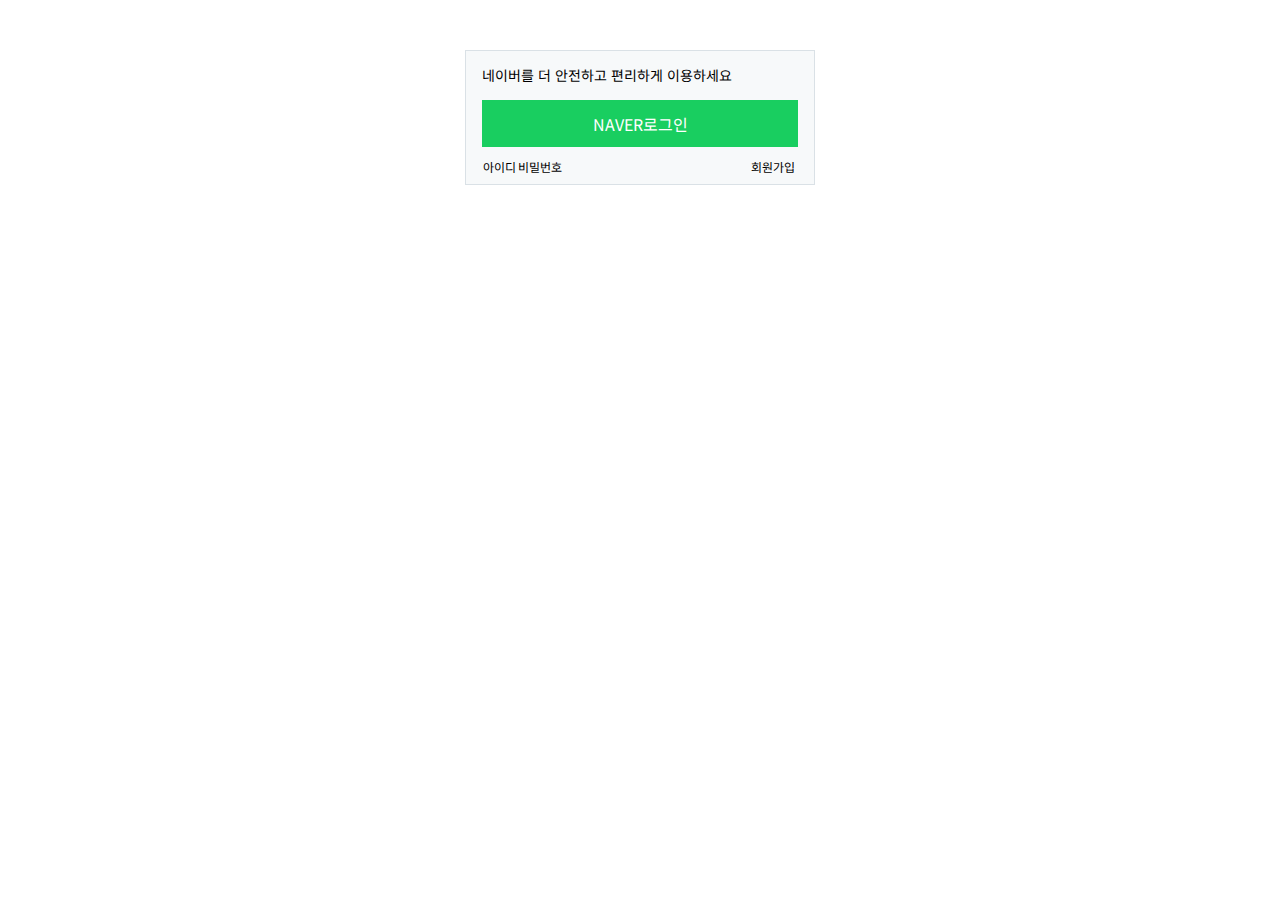
<file: index.html>
<!DOCTYPE html>
<html lang="ko">
<head>
 <meta charset="UTF-8">
 <meta name="viewport" content="width=device-width, initial-scale=1.0">
 <meta name="keywords" content="">
 <meta name="description" content="">
    <title>네이버메인페이지</title>
    <link href="https://fonts.googleapis.com/css2?family=Noto+Sans+KR:wght@300;400;600;700&display=swap" rel="stylesheet">
    <link rel="stylesheet" href="./styles/reset.css">
    <link rel="stylesheet" href="./styles/index.css">
</head>
<body>
    <div class="naver_main">
        <p>네이버를 더 안전하고 편리하게 이용하세요</p>
        <a href="./naver_login.html" class="login_bar">NAVER로그인</a>
        <div class="naver_find" >
            <a href="#">아이디</a>
            <a href="#">비밀번호</a>
            <!-- <a href="#">회원가입</a> -->
        </div>
        <div class="naver_join">
            <a href="./naver_join.html">회원가입</a>
        </div> <!-- 왜 div 따로 분리됬는지 궁금. -->
    </div>
</body>
</html>
</file>
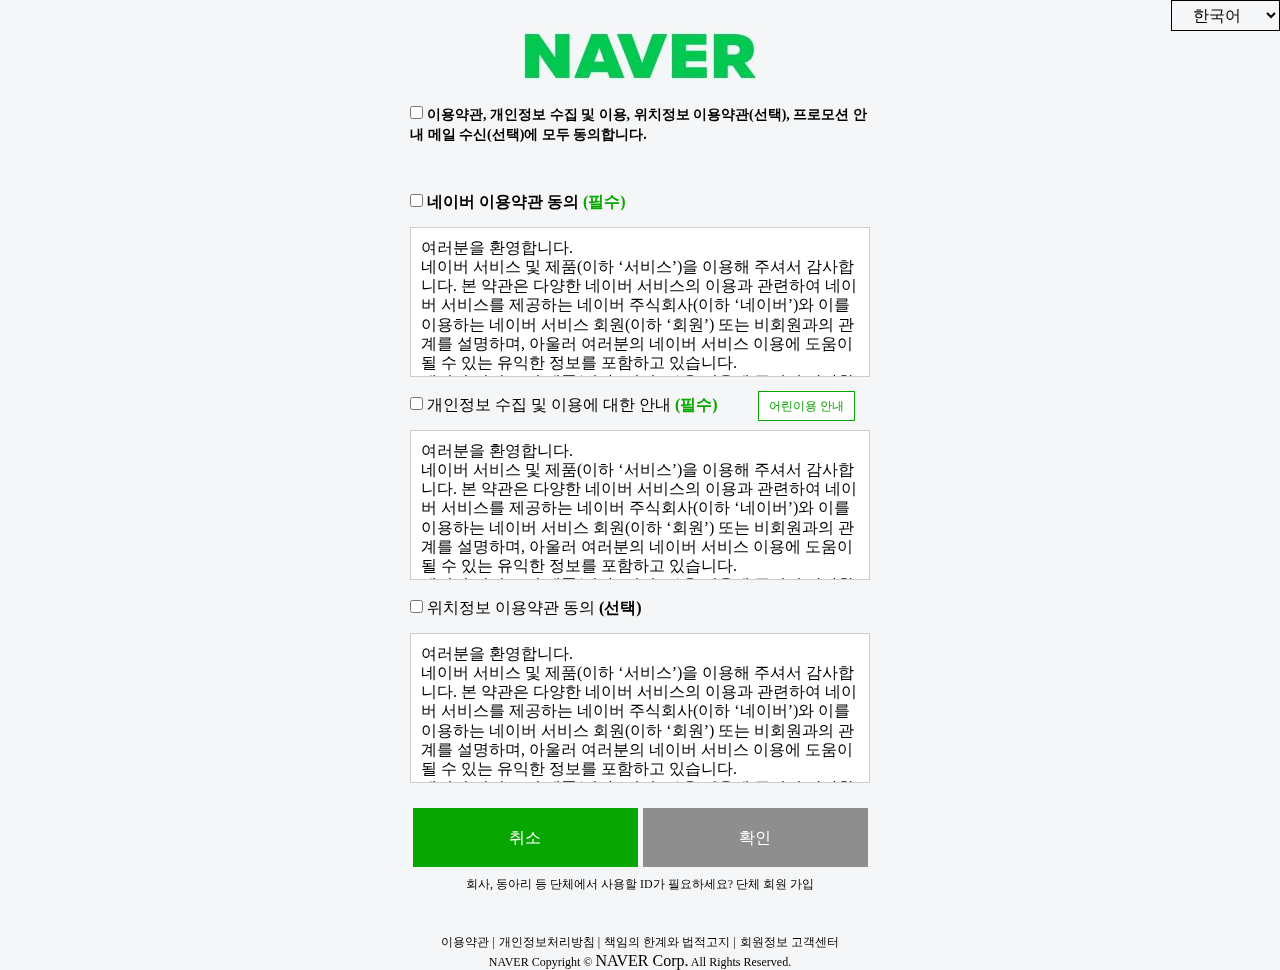
<file: naver_join.html>
<!DOCTYPE html>
<html lang="ko">

<head>
    <meta charset="UTF-8">
    <meta name="viewport" content="width=device-width, initial-scale=1.0">
    <meta name="keywords" content="">
    <meta name="description" content="">
    <title>회원가입 동의페이지</title>
    <link rel="stylesheet" href="./styles/naver_join.css">
    <link rel="stylesheet" href="./styles/reset.css">
</head>

<body>
    <div class="main_container">
        <header>
            <div class="lang">
                <select name="select_lang" id="select_lang">
                    <option value="ko">한국어</option>
                    <option value="en">English</option>
                </select>
            </div>
        </header>
        <main>
            <h1><a href="./index.html"><img src="./images/naver_log.jpg" alt="네이버메인로고"></a></h1>
            <form action="#" method="post" id="joinForm">
                <fieldset>
                    <legend class="skip">회원가입 동의페이지</legend>
                    <div class="naver_top_row">
                        <input type="checkbox" id="chk_agree" value="chk_agree" name="chk_agree">
                        <label for="chk_agree">
                            이용약관, 개인정보 수집 및 이용, 위치정보 이용약관(선택), 프로모션 안내 메일 수신(선택)에 모두 동의합니다.
                        </label>
                    </div>
                    <dl>
                        <dt class="check_list">
                            <!-- 선택자 여기까지  -->
                            <input type="checkbox" value="naver_chk_agree" name="naver_chk_agree">
                            <span>네이버 이용약관 동의</span>
                            <span class="emphasis_green">(필수)</span>
                        </dt>
                        <dd>
                            <div class="content">
                                <h2>여러분을 환영합니다.</h2>
                                <p>네이버 서비스 및 제품(이하 ‘서비스’)을 이용해 주셔서 감사합니다.
                                    본 약관은 다양한 네이버 서비스의 이용과 관련하여
                                    네이버 서비스를 제공하는 네이버 주식회사(이하 ‘네이버’)와
                                    이를 이용하는 네이버 서비스 회원(이하 ‘회원’) 또는 비회원과의 관계를 설명하며,
                                    아울러 여러분의 네이버 서비스 이용에 도움이 될 수 있는 유익한 정보를 포함하고 있습니다.
                                </p>
                                <p>
                                    네이버 서비스 및 제품(이하 ‘서비스’)을 이용해 주셔서 감사합니다.
                                    본 약관은 다양한 네이버 서비스의 이용과 관련하여
                                    네이버 서비스를 제공하는 네이버 주식회사(이하 ‘네이버’)와
                                    이를 이용하는 네이버 서비스 회원(이하 ‘회원’) 또는 비회원과의 관계를 설명하며,
                                    아울러 여러분의 네이버 서비스 이용에 도움이 될 수 있는 유익한 정보를 포함하고 있습니다.
                                </p>
                                    네이버 서비스 및 제품(이하 ‘서비스’)을 이용해 주셔서 감사합니다.
                                    본 약관은 다양한 네이버 서비스의 이용과 관련하여 네이버 서비스를 제공하는 네이버 주식회사(이하 ‘네이버’)와
                                    이를 이용하는 네이버 서비스 회원(이하 ‘회원’) 또는 비회원과의 관계를 설명하며,
                                    아울러 여러분의 네이버 서비스 이용에 도움이 될 수 있는 유익한 정보를 포함하고 있습니다.
                                </p>
                            </div>
                        </dd>
                        <dt class="check_list">
                            <input type="checkbox" value="naver_chk_mydata" name="naver_chk_mydata">
                            개인정보 수집 및 이용에 대한 안내
                            <span class="emphasis_green">(필수)</span>
                            <a href="#">어린이용 안내</a>
                        </dt>
                        <dd>
                            <div class="content">
                                <h2>여러분을 환영합니다.</h2>
                                <p>네이버 서비스 및 제품(이하 ‘서비스’)을 이용해 주셔서 감사합니다.
                                    본 약관은 다양한 네이버 서비스의 이용과 관련하여
                                    네이버 서비스를 제공하는 네이버 주식회사(이하 ‘네이버’)와
                                    이를 이용하는 네이버 서비스 회원(이하 ‘회원’) 또는 비회원과의 관계를 설명하며,
                                    아울러 여러분의 네이버 서비스 이용에 도움이 될 수 있는 유익한 정보를 포함하고 있습니다.
                                </p>
                                <p>
                                    네이버 서비스 및 제품(이하 ‘서비스’)을 이용해 주셔서 감사합니다.
                                    본 약관은 다양한 네이버 서비스의 이용과 관련하여 네이버 서비스를 제공하는 네이버 주식회사(이하 ‘네이버’)와
                                    이를 이용하는 네이버 서비스 회원(이하 ‘회원’) 또는 비회원과의 관계를 설명하며,
                                    아울러 여러분의 네이버 서비스 이용에 도움이 될 수 있는 유익한 정보를 포함하고 있습니다.
                                </p>
                            </div>
                        </dd>
                        <dt class="check_list">
                            <input type="checkbox" value="naver_chk_location" name="naver_chk_location">
                            위치정보 이용약관 동의
                            <span class="emphasis">(선택)</span>
                        </dt>
                        <dd>
                            <div class="content">
                                <h2>여러분을 환영합니다.</h2>
                                <p>네이버 서비스 및 제품(이하 ‘서비스’)을 이용해 주셔서 감사합니다.
                                    본 약관은 다양한 네이버 서비스의 이용과 관련하여
                                    네이버 서비스를 제공하는 네이버 주식회사(이하 ‘네이버’)와
                                    이를 이용하는 네이버 서비스 회원(이하 ‘회원’) 또는 비회원과의 관계를 설명하며,
                                    아울러 여러분의 네이버 서비스 이용에 도움이 될 수 있는 유익한 정보를 포함하고 있습니다.
                                </p>
                                <p>
                                    네이버 서비스 및 제품(이하 ‘서비스’)을 이용해 주셔서 감사합니다.
                                    본 약관은 다양한 네이버 서비스의 이용과 관련하여 네이버 서비스를 제공하는 네이버 주식회사(이하 ‘네이버’)와
                                    이를 이용하는 네이버 서비스 회원(이하 ‘회원’) 또는 비회원과의 관계를 설명하며,
                                    아울러 여러분의 네이버 서비스 이용에 도움이 될 수 있는 유익한 정보를 포함하고 있습니다.
                                </p>
                            </div>
                        </dd>
                    </dl>
                    <ul>
                        <li>
                            <button type="reset" id="reset_btn">취소</button>
                        </li>
                        <li><button type="button" id="submit_btn"
                                onclick="location.href='naver_join_main.html'">확인</button></li>
                    </ul>
                </fieldset>
            </form>
            <div class="group_join">
                회사, 동아리 등 단체에서 사용할 ID가 필요하세요?
                <a href="#">단체 회원 가입</a>
            </div>
        </main>
        <footer>
            <div class="naver_btm">
                <a href="#">이용약관 |</a>
                <a href="#">개인정보처리방침 |</a>
                <a href="#">책임의 한계와 법적고지 |</a>
                <a href="#">회원정보 고객센터</a>
            </div>
            <address>
                NAVER Copyright ©
                <span>NAVER Corp.</span>
                All Rights Reserved.
            </address>
        </footer>
    </div>
</body>

</html>
<!-- 버튼 페이지 이동.
https://yeoninim.tistory.com/26
 -->
</file>
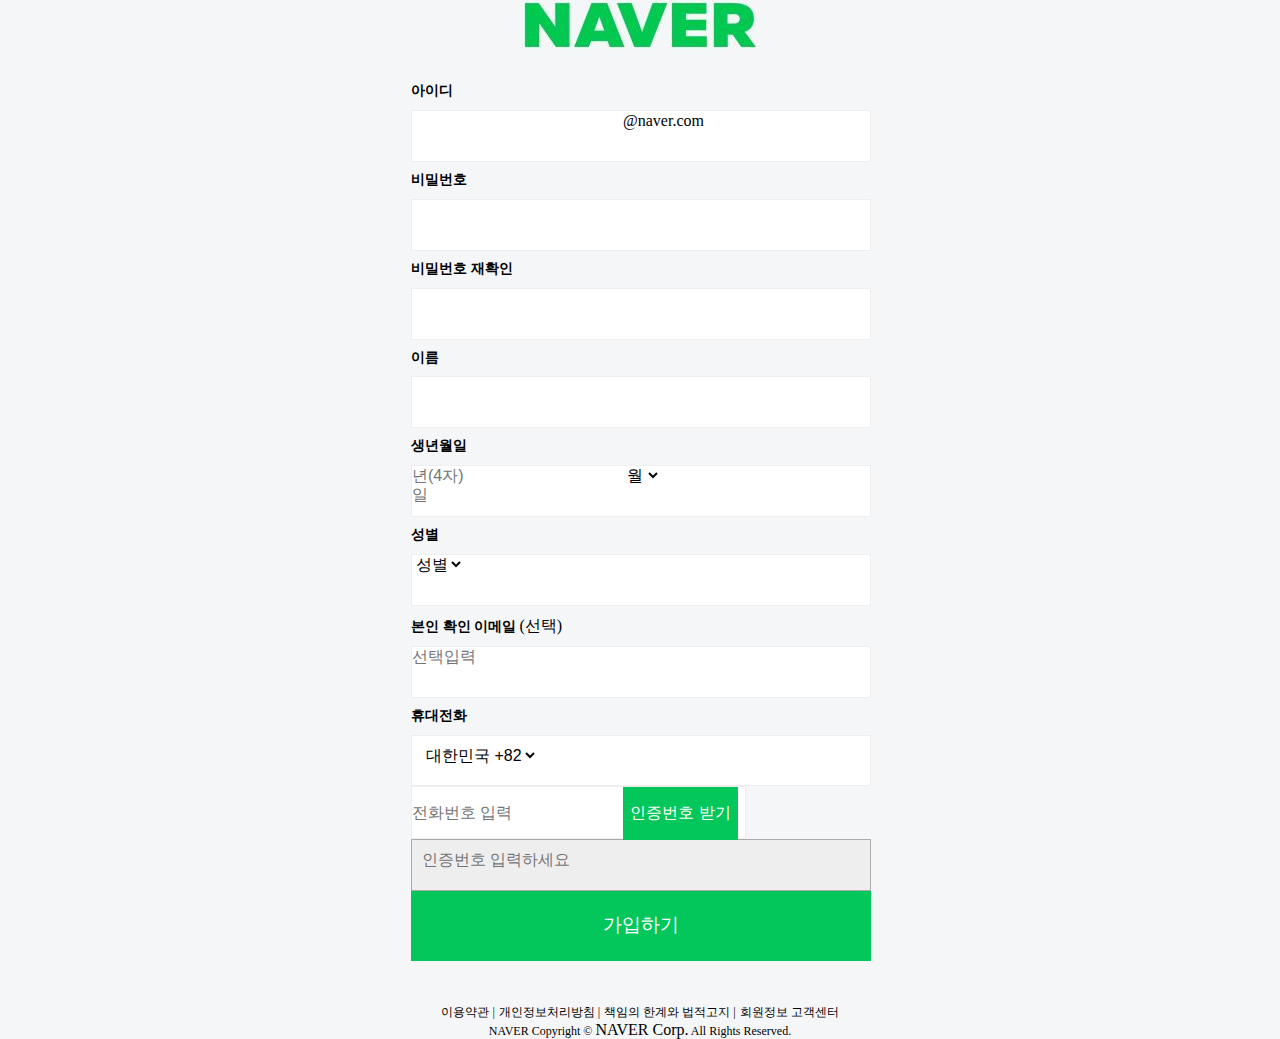
<file: naver_join_main.html>
<!DOCTYPE html>
<html lang="ko">
<head>
 <meta charset="UTF-8">
 <meta name="viewport" content="width=device-width, initial-scale=1.0">
 <meta name="keywords" content="">
 <meta name="description" content="">
    <title>회원가입페이지</title>
    <link rel="stylesheet" href="./styles/reset.css">
    <link rel="stylesheet" href="./styles/naver_join_main.css">
</head>
<body>
    <div class="main_container">
        <main>
            <h1><a href="./index.html"><img src="./images/naver_log.jpg" alt="#"></a></h1>
            <form action="#" method="post" id="join_main_Form">
                <fieldset>
                    <legend class="skip">회원가입페이지</legend>
                    <dl>
                        <dt>아이디</dt>
                        <dd>
                            <input type="text" name="user_id" placeholder="">
                            <span>@naver.com</span>
                        </dd>
                        <dt>비밀번호</dt>
                        <dd>
                            <input type="password" name="user_pw" placeholder="">
                        </dd>
                        <dt>비밀번호 재확인</dt>
                        <dd>
                            <input type="password" name="user_re_pw" placeholder="">
                        </dd>
                        <dt>이름</dt>
                        <dd>
                            <input type="text" name="user_name" placeholder="">
                        </dd>
                        <dt>생년월일</dt>
                        <dd>
                            <input type="text" name="birth_day" placeholder="년(4자)" maxlength="4">
                            <select name="birth_day" id="birth_day">
                                <option value>월</option>
                                <option value="day_1">1</option>
                                <option value="day_2">2</option>
                                <option value="day_3">3</option>
                                <option value="day_4">4</option>
                                <option value="day_5">5</option>
                                <option value="day_6">6</option>
                                <option value="day_7">7</option>
                                <option value="day_8">8</option>
                                <option value="day_9">9</option>
                                <option value="day_10">10</option>
                                <option value="day_11">11</option>
                                <option value="day_12">12</option>
                            </select>
                            <input type="text" name="birth_day_back" placeholder="일" maxlength="2">
                        </dd>
                        <dt>성별</dt>
                        <dd class="gender_pick">
                            <select name="gender" id="gender">
                                <option value>성별</option>
                                <option value="male">남</option>
                                <option value="female">여</option>
                            </select>
                        </dd>
                        <dt>
                            본인 확인 이메일
                            <span>(선택)</span>
                        </dt>
                        <dd>
                            <input type="text" name="user_mail" placeholder="선택입력">
                        </dd>
                        <dt>휴대전화</dt>
                        <dd class="phone_number">
                            <select name="country_number" id="country_number">
                                <option value="korea_82">대한민국 +82</option>
                                <option value="">홍콩 +852</option>
                            </select>
                        </dd>
                        <dd class="phone_input">
                            <input type="text" name="user_phone_num" placeholder="전화번호 입력">
                            <button type="button" id="num_certify_get">인증번호 받기</button>
                        </dd>
                        <dd class="phone_certify">
                            <input type="text" name="certify_num" class="certify_num" placeholder="인증번호 입력하세요">
                        </dd>
                    </dl>
                    <button type="button" id="join_member">가입하기</button>
                </fieldset>
            </form>
        </main>
        <footer>
            <div class="naver_btm">
                <a href="#">이용약관 |</a>
                <a href="#">개인정보처리방침 |</a>
                <a href="#">책임의 한계와 법적고지 |</a>
                <a href="#">회원정보 고객센터</a>
            </div>
            <address>
                NAVER Copyright ©
                <span>NAVER Corp.</span>
                All Rights Reserved.
            </address>
        </footer>
    </div>
</body>
</html>
</file>
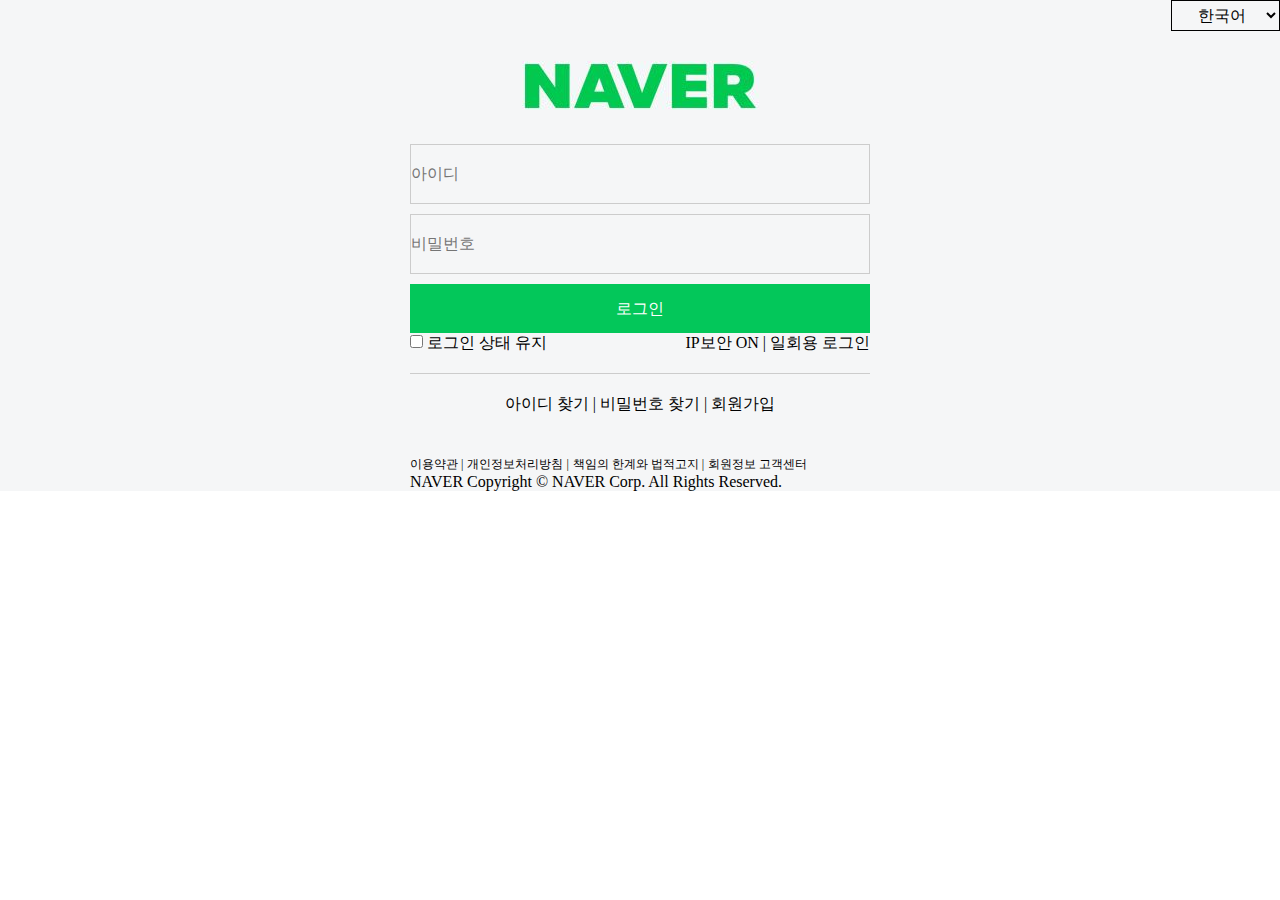
<file: naver_login.html>
<!DOCTYPE html>
<html lang="ko">

<head>
    <meta charset="UTF-8">
    <meta name="viewport" content="width=device-width, initial-scale=1.0">
    <meta name="keywords" content="">
    <meta name="description" content="">
    <link rel="stylesheet" href="./styles/reset.css">
    <link rel="stylesheet" href="./styles/naver_login.css">
    <title>로그인페이지</title>
</head>

<body>
    <!-- main에서 로그인버튼 클릭 시 진입 -->
    <div class="main_container">
        <header>
            <div class="lang">
                <select name="select_lang" id="select_lang">
                    <option value="ko">한국어</option>
                    <option value="en">English</option>
                </select>
        </div>
        <!-- 클릭시 메인페이지(index 이동)
            https://www.iloveimg.com/ko/download/sA7vcpkypy45qhscjj4936bz41mzbqzdv65pyc1p9pnmjj0774sykvk53q62As5rhss60l8n7gwws41vtb5599j4z9dbdgjfrthb5p5djqdx46A9hwwxj47drbmr0htm89d4x4bgw6ht0jz0shrzbmfsv7Ag4hm8fg8734m9jh5nm6jyxl81/4
            -->
        </header>
        <main>
            <div class="login_container">
                <h1><a href="./index.html"><img src="./images/naver_log.jpg" alt="네이버메인로고"></a></h1>
                <form action="#" method="post" id="loginForm">
                    <!-- <fieldset> 태그는 <form> 요소에서 연관된 요소들을 하나의 그룹으로 묶을 때 사용 -->
                    <fieldset>
                        <legend class="skip">네이버로그인</legend>
                        <input type="text" id="user_id" class="login_input" name="user_id" placeholder="아이디">
                        <input type="password" id="user_pw" class="login_input" name="user_pw" placeholder="비밀번호">
                        <button type="submit" id="login_btn">로그인</button>
                        <div class="login_check_btm">
                            <div>
                                <input type="checkbox" value="login_check_y" name="login_check_y" id="checkbox" />
                                <span>로그인 상태 유지</span>
                            </div>
                            
                            <div class="check_btm_right">
                                <a href="#">IP보안</a>
                                <a href="#"><span>ON</span></a>
                                <a href="#">| 일회용 로그인</a>
                            </div>
                        </div>
                </fieldset>
                </form>
                <div class="login_search">
                    <a href="#">아이디 찾기 |</a>
                    <a href="#">비밀번호 찾기 |</a>
                    <a href="./naver_join.html">회원가입</a>
                </div>
            </div>
        </main>
        <footer>
            <a href="#">이용약관 |</a>
            <a href="#">개인정보처리방침 |</a>
            <a href="#">책임의 한계와 법적고지 |</a>
            <a href="#">회원정보 고객센터 </a>
            <p>NAVER Copyright © NAVER Corp. All Rights Reserved.</p>
        </footer>
    </div>
</body>

</html>
</file>
<file: styles/index.css>
/* 네이버 메인페이지 */
.naver_main {
    width: 350px; height: 135px;
    margin: 100px 585px 0px;  padding: 16px 16px 12px;
    background-color: #f7f9fa;
    margin: 0px auto;
    border: 1px solid #dae1e6;
    margin-top: 50px;
}
.naver_main p {
    font-size: 14px;
    font-family: 'Noto Sans KR', sans-serif; 
}
.naver_main .login_bar {
    width: 316px; height: 47px;
    display: block; text-align: center; 
    /* border: 1px solid #000; */
    color: #fff; background-color: #19ce60;
    margin: 16px 0px 12px; padding: 15px 0;
    font-family: 'Noto Sans KR', sans-serif; 
}
/* .naver_main a:first {} */
.naver_main .naver_find {
    display: flex;
}
.naver_main .naver_find a {
    margin: 1px;
    font-size: 12px;
    font-family: 'Noto Sans KR', sans-serif; 
}
.naver_main .naver_join {
    display: flex;
    flex-flow: row nowrap;
    justify-content: right;
    margin: -15px 3px;
   /*  padding: -20px 10px 10px 10px; */
}
.naver_main .naver_join a {
    font-size: 12px;
    font-family: 'Noto Sans KR', sans-serif; 
}

/* 네이버 메인페이지 끝 BR :D*/
</file>
<file: styles/naver_join.css>
.main_container {
    background-color: #f5f6f7;
}
.main_container header {}
.main_container header .lang {
    display: flex;
    justify-content: right;
}
.main_container header .lang {
    
}
.main_container header .lang #select_lang {
    padding: 5px 17px;
    border: 1px solid #000;
    display: block;
}
.main_container header .lang #select_lang option {}
/* header 끝 */
.main_container main {
    max-width: 460px;
    margin: 0px auto;
}
/* 네이버 메인 로고 */
.main_container main h1 {
    text-align: center;
    margin-bottom: 20px;
}
.main_container main h1 a {}
.main_container main h1 a img {}
/*  */
.main_container main #joinForm {
    
}
.main_container main #joinForm fieldset {}
.main_container main #joinForm fieldset .naver_top_row {
    margin-bottom: 30px;
}
.main_container main #joinForm fieldset #chk_agree {
}

.main_container main #joinForm fieldset .naver_top_row label {
    
    font-weight: bold;
    font-size: 14px;
}
.main_container main #joinForm fieldset dl {}
.main_container main #joinForm fieldset dl .check_list {}

/* 체크박스 옆 제목 위 아래 간격 */
.main_container main #joinForm fieldset dl .check_list input {
    margin: 20px 0px;
}
.main_container main #joinForm fieldset dl .check_list span {
    font-weight: bold;
}
.main_container main #joinForm fieldset dl .check_list .emphasis_green{
    color: #08a600;
}
.main_container main #joinForm fieldset dl dd {
    margin: 0px auto;
}
/* 여러분을 환영합니다. content 글 */
.main_container main #joinForm fieldset dl dd .content {
    padding: 10px;
    /* 460은 위에 메인 컨네이너 넓이값 */
    width: 460px;
    height: 150px;
    overflow-y: scroll;
    background-color: #fff;
    border: 1px solid #ccc;
    /* ccsStudy에 law파일에 있음 */
}
.main_container main #joinForm fieldset dl dd .content h2 {}
.main_container main #joinForm fieldset dl dd .content p {}
.main_container main #joinForm fieldset dl .check_lisk {
}
.main_container main #joinForm fieldset dl .check_lisk input {}
.main_container main #joinForm fieldset dl .check_lisk input .emphasis_green {}
/* 어린이용 안내 */
.main_container main #joinForm fieldset dl .check_list > a {
    background: #fff;
    border: 1px solid #08a600;
    color: #08a600;
    font-size: 0.75rem;
    padding: 7px 10px;
    margin-left: 36px;
    /* flex-flow: row nowrap; */
    /* 위에 어린이용 안내 margin-left : 36초과로주면 흘러넘친다. */
}
/* (선택) */
.main_container main #joinForm fieldset dl .check_lisk input .emphasis {}

/* 취소 확인버튼 */
.main_container main #joinForm fieldset ul {
    display: flex;
    flex-flow: row nowrap;
    justify-content: space-around;
    margin-top: 25px;
}
.main_container main #joinForm fieldset ul li {
}
.main_container main #joinForm fieldset ul li #reset_btn {
    background-color: #08a600;
    padding: 20px 0;
    width: 225px;
    color: #fff;
    /* width: 49%; */
}
.main_container main #joinForm fieldset ul li #submit_btn {
    background-color: #8e8e8e;
    padding: 20px 0;
    width: 225px;
    color: #fff;
    /* width: 49%; */
}
/*  */
.main_container main .group_join {
    margin-top: 10px;
    font-size: 12px;
    text-align: center;
}
.main_container main .group_join a {
    font-size: 12px;
}
.main_container footer {

}
.main_container footer .naver_btm {
    margin-top: 40px;
    text-align: center;
}
.main_container footer .naver_btm a {
    font-size: 12px;
}
.main_container footer address {
    text-align: center;
    font-size: 12px;
}
.main_container footer address span {}
</file>
<file: styles/naver_join_main.css>
/* join 페이지에서 확인 버튼 누르고 진입 */
.main_container {background-color: #f5f6f7;}
.main_container main {
    max-width: 768px;
    margin: 0 auto;
}
.main_container main h1 {
    text-align: center;
    margin-bottom: 20px;
    
}

.main_container main #join_main_Form {
    /* max-width: 768px;
    margin: 0 auto; */
}
.main_container main #join_main_Form fieldset {
    margin: 0 auto;
    justify-content: center;
    padding: 0px 155px;
    /* 위에 값주면 중앙으로 이동은 하는데 밀림. */

}
.main_container main #join_main_Form fieldset dt {
    font-size: 14px;
    padding: 10px 0px;
    font-weight: bold;
}
.main_container main #join_main_Form fieldset dd {
    background-color: #fff;
    /* margin: 0px 0px 10px; padding: 10px; */
    width: 460px; height: 52px;
    border: 1px solid #eee;
    /* text-align: end; */
    
}
.main_container main #join_main_Form fieldset dd span {
    /* margin-top: 20px; */
    font-size: 16px;
}
.main_container main #join_main_Form fieldset .phone_number {
    width: 460px; height: 51px;
    background-color: #fff;
    padding: 10px;
}
.main_container main #join_main_Form fieldset #join_member {
    color: #fff;
    background-color: #03c75a;
    width: 460px; height: 70px;
    font-size: 19px;
}
.main_container main #join_main_Form fieldset .phone_inputy {
    width: 335px; height: 53px;
    background: #fff;
    padding: 6px;
}
.main_container main #join_main_Form fieldset .phone_input {
    width: 335px; height: 53px;
    background: #fff;
    /* padding: 6px; */
}
.main_container main #join_main_Form fieldset .phone_input #num_certify_get {
    width: 115px; height: 53px;
    background: #03c75a;
    color: #fff;
    /* margin-right: 25px; */
    /* margin-left: 144px; */
}
.main_container main #join_main_Form fieldset .phone_certify {
    background: #eee;
    /* margin: 0px 0px 0px 10px; */
    padding: 10px;
    width: 460px; height: 52px;
    border: 1px solid #aaa;
}
/* footer */
.main_container footer {

}
.main_container footer .naver_btm {
    margin-top: 40px;
    text-align: center;
}
.main_container footer .naver_btm a {
    font-size: 12px;
}
.main_container footer address {
    text-align: center;
    font-size: 12px;
}
.main_container footer address span {}
</file>
<file: styles/naver_login.css>
/* 네이버 로그인 페이지 */
/* header */
/* * { background-color: #f5f6f7;} */
/* 밑에  background-color: #f5f6f7; 줬을때 하단이 안먹어서 * 전체  */
.main_container {
    background-color: #f5f6f7;
}
.main_container header {
    display: flex;
    flex-flow: row nowrap;
    justify-content: end;
}
.main_container header .lang {
   
    
}
.main_container header .lang #select_lang {
    /* position: absolute;
    left: auto; */
    text-align: right;
    padding: 5px 17px;
    border: 1px solid #000;
    display: block;
}
.main_container header .lang #select_lang option {}
.main_container header  h1 {
    display: flex;
    margin: 0 500px;
}



/* main */
.main_container .login_container {}
.main_container .login_container h1 {
    text-align: center;
    margin: 30px 0;
}
.main_container .login_container h1 a {}
.main_container .login_container h1 a img {
    /* width: 237px; height: 80px; */
}

.main_container main {
    /* background-color: aqua; */
    max-width: 768px;
    margin: 0 auto;
}
.main_container main .login_container {
    max-width: 460px;
    margin: 0 auto;

}
.main_container main .login_container #loginForm {
    
}
/* fieldset에 input박스시작 */
.main_container main .login_container #loginForm fieldset {
    display: flex;
    flex-flow: column nowrap;
}
.main_container  main .login_container #loginForm  fieldset .login_input {
    border: 1px solid #ccc;
    width: 460px; height: 60px;
    margin: 0px auto;
    margin-bottom: 10px;
}
/* .main_container main .login_container #loginForm fieldset #user_id {
   margin-bottom: 10px;
}
.main_container main .login_container #loginForm fieldset #user_pw {} */
/* 로그인박스 */
.main_container main .login_container #loginForm fieldset #login_btn {
    background-color: #03c75a;
    width: 100%;
    color: #fff;
    padding: 15px;

}
.main_container main .login_container #loginForm fieldset .login_check_btm {
    display: flex;
    flex-flow: row nowrap;
    justify-content: space-between;
    margin-bottom: 20px;
}
/* 체크박스 아이콘  */
.main_container main .login_container #loginForm fieldset .login_check_btm #checkbox {
    /* display: flex;
    flex-flow: row nowrap;
    justify-content: space-between; */
}
/* 체크박스 오른쪽 */
.main_container main .login_container #loginForm fieldset .login_check_btm .check_btm_right  {

}
.main_container main .login_container #loginForm fieldset .login_check_btm .check_btm_right a {}
/* 아이디 비밀번호 회원가입 */
.main_container main .login_container .login_search {
    border-top: 1px solid #ccc;
    text-align: center;
    padding-top: 20px;
    margin-bottom: 40px;
}
.main_container main .login_container .login_search a {}
/* footer */
.main_container footer {
    max-width: 460px;
    margin: 0 auto;
    background-color: #f5f6f7;
}
.main_container footer a {
    font-size: 12px;
}
.main_container  footer p {}
</file>
